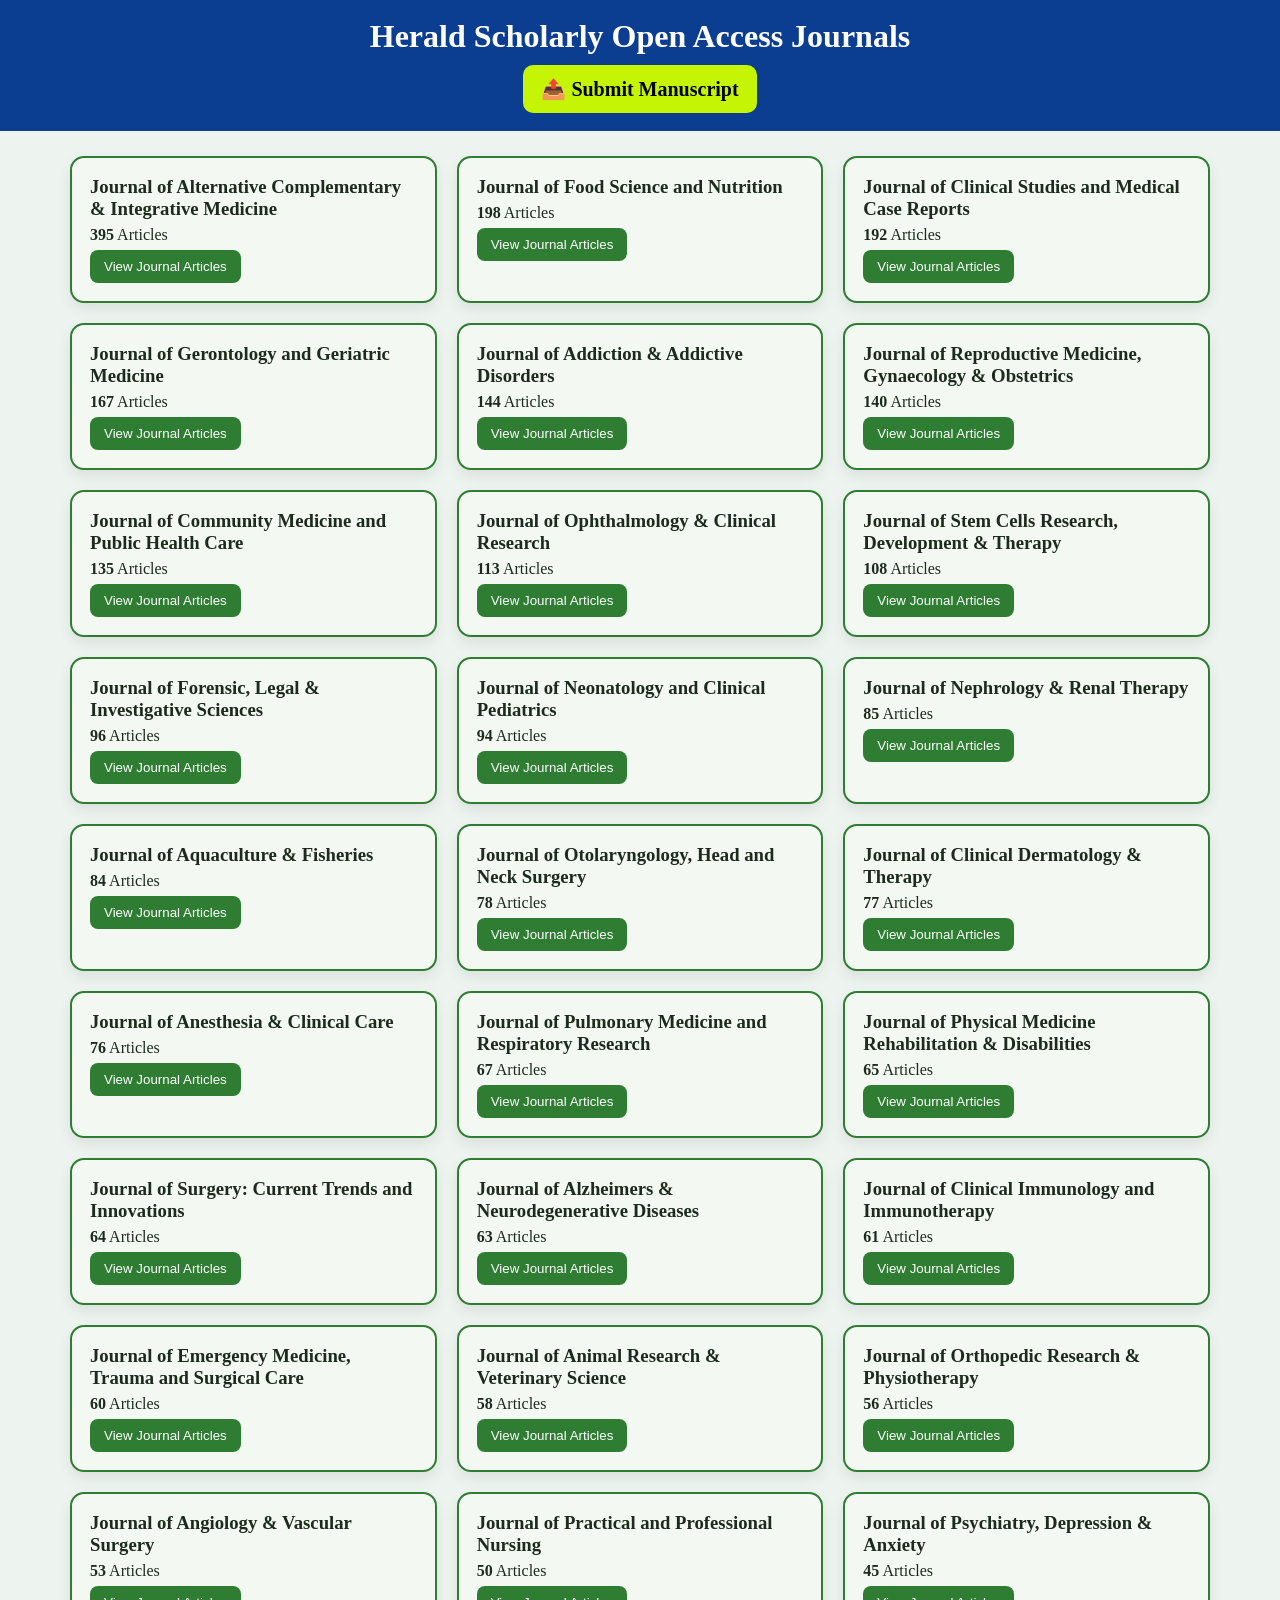
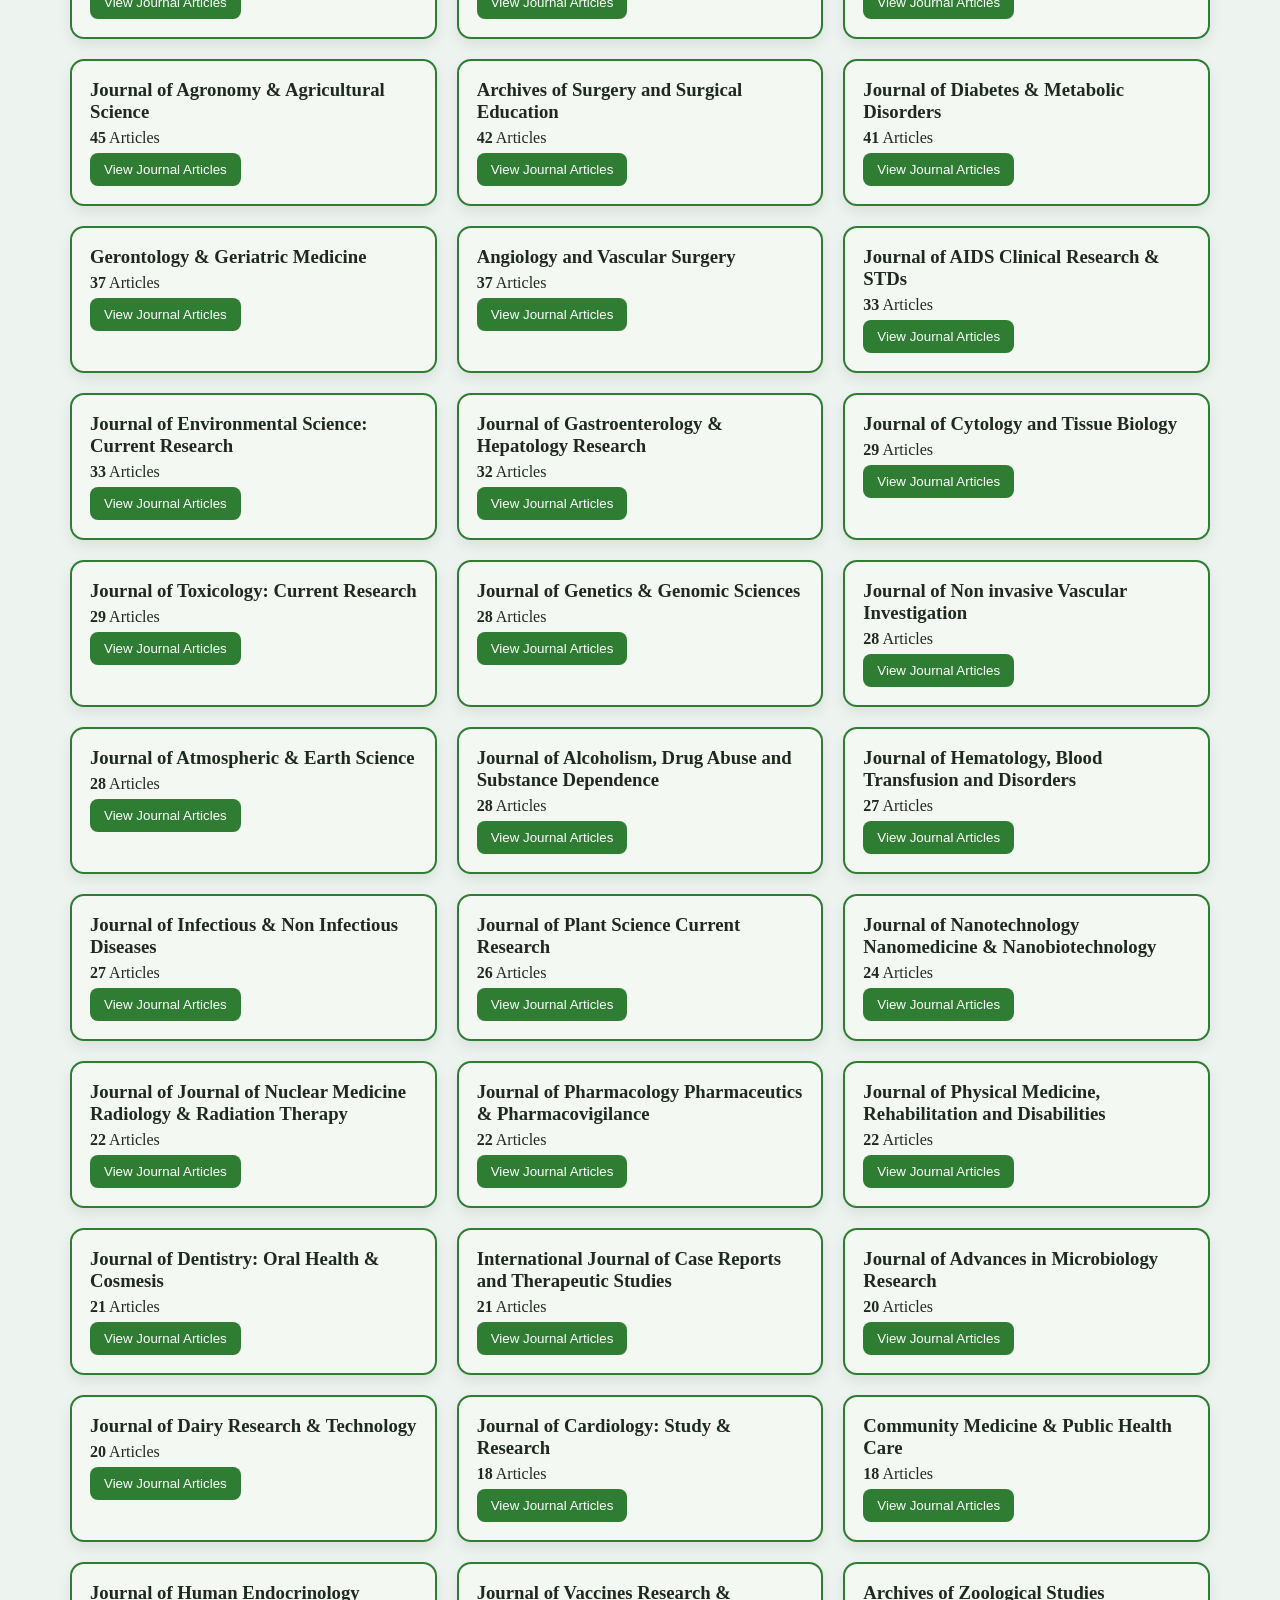
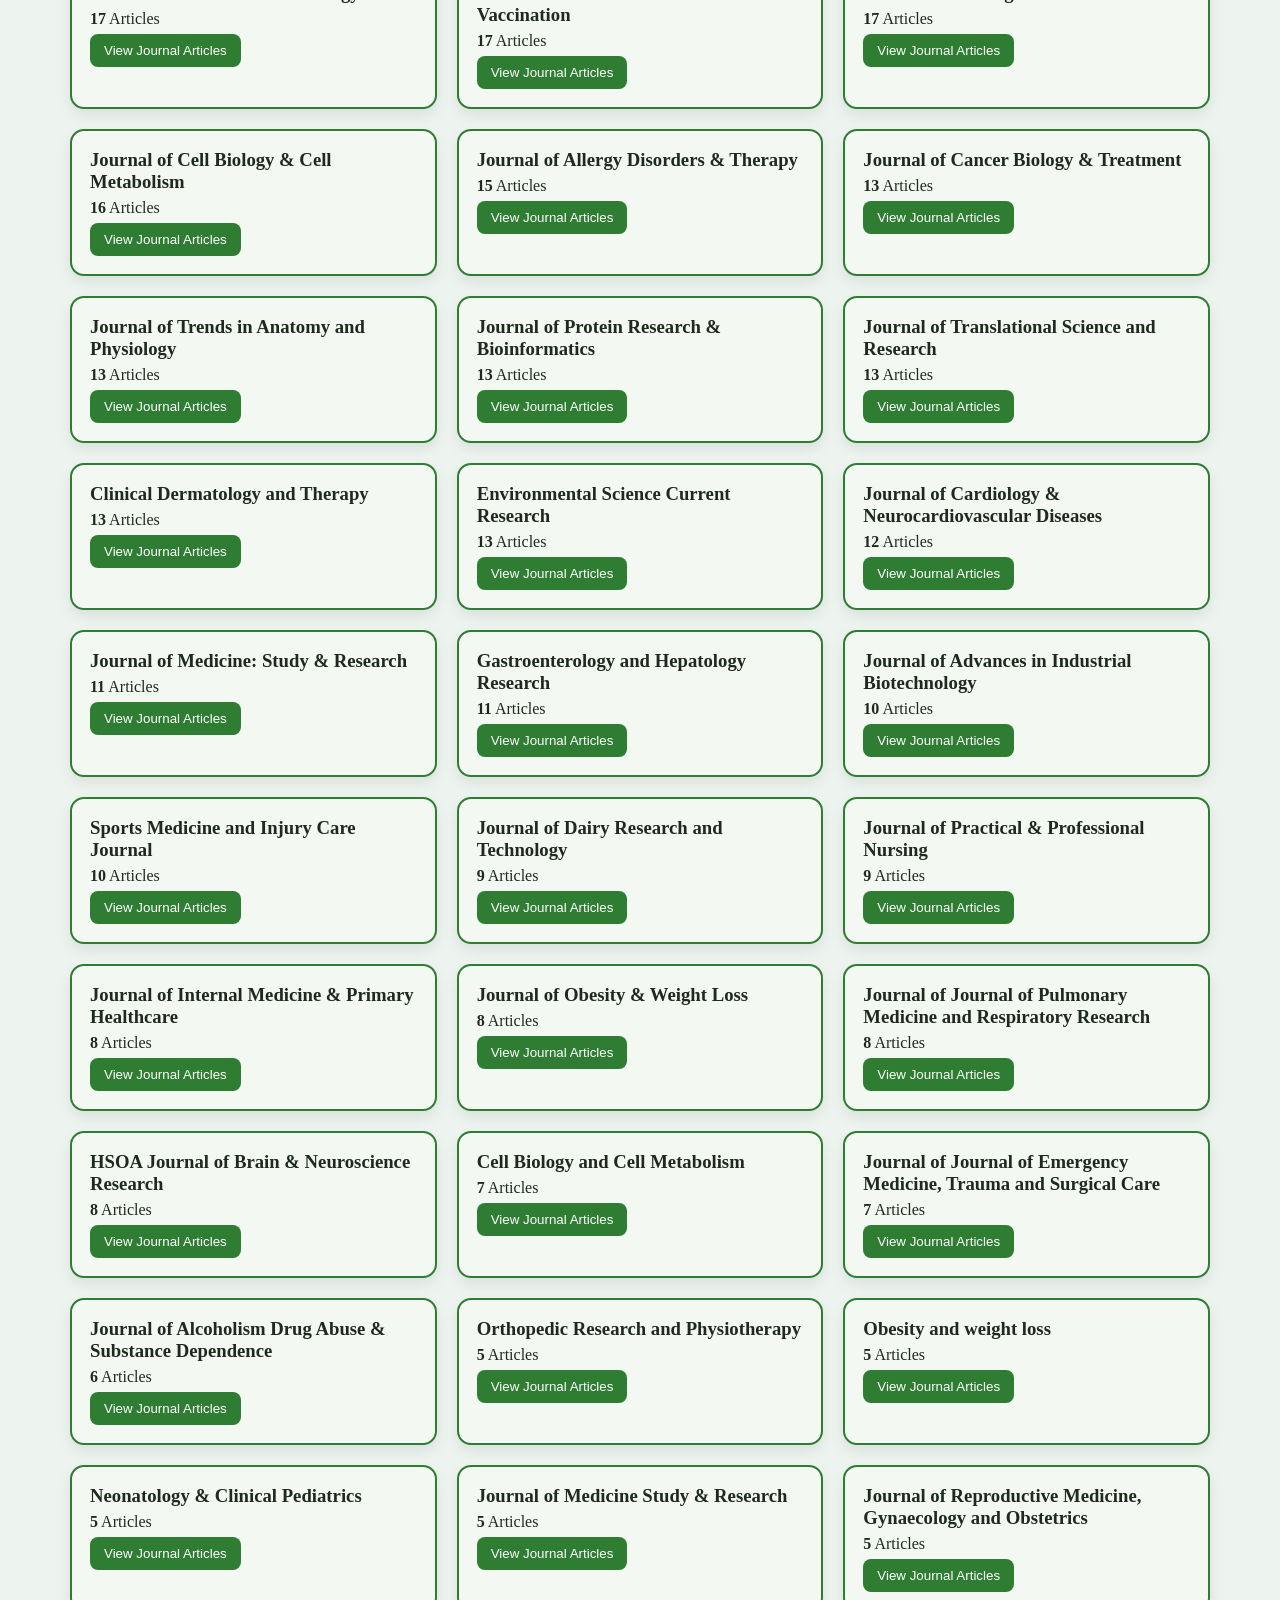
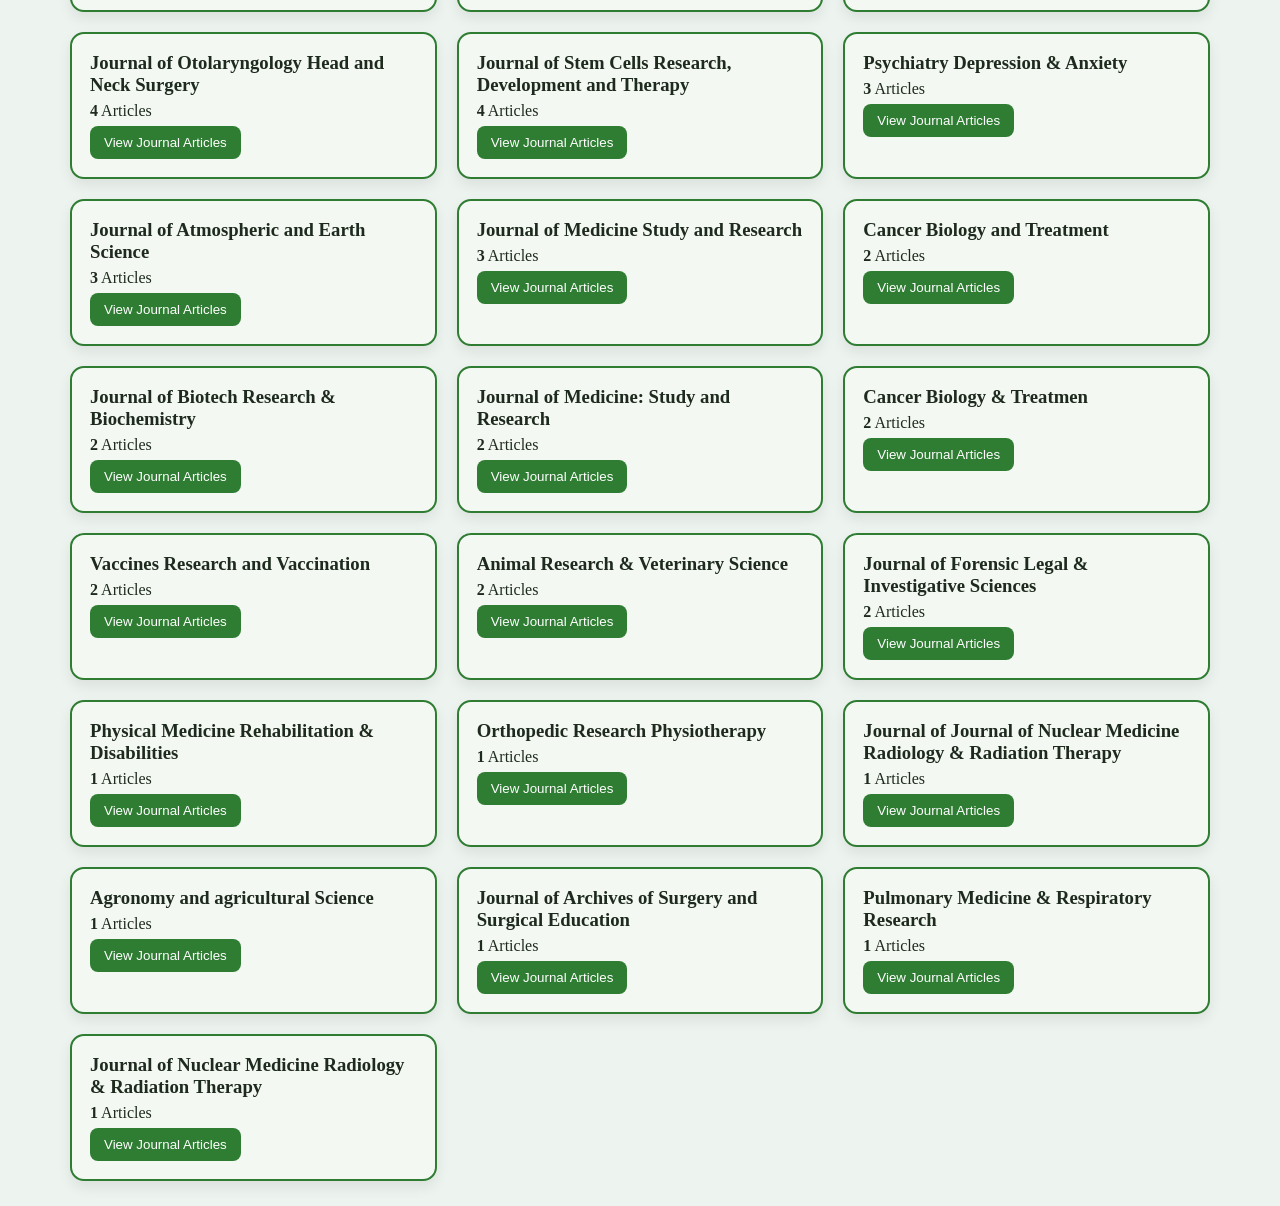
<file: index.html>
<!DOCTYPE html>
<html>
<head>
<meta charset="UTF-8">
<title>Journals</title>
<link rel="stylesheet" href="style.css">
</head>

<body>

<header class="global-header">
  <div class="header-inner">
    <div class="title">Herald Scholarly Open Access Journals</div>

    <a class="submit-btn" target="_blank"
       href="https://www.heraldopenaccess.us/submit-manuscript">
      📤 Submit Manuscript
    </a>
  </div>
</header>

<div class="page">

<div class="container" id="journalContainer"></div>

</div>

<script>

fetch("articles.json")
.then(r=>r.json())
.then(data=>{

  const map={};

  data.forEach(a=>{
    const j=a.Journal;
    map[j]=(map[j]||0)+1;
  });

  const sorted = Object.entries(map)
    .sort((a,b)=>b[1]-a[1]); // TOP COUNT FIRST

  render(sorted);

});

function render(list){

  const c=document.getElementById("journalContainer");
  c.innerHTML="";

  list.forEach(([j,count])=>{
    c.innerHTML+=`
      <div class="card">
        <h3>${j}</h3>
        <p><b>${count}</b> Articles</p>
        <button onclick="openJ('${j}')">View Journal Articles</button>
      </div>
    `;
  });

}

function openJ(j){
  localStorage.setItem("journal",j);
  window.location.href="journals.html";
}

</script>

</body>
</html>
</file>
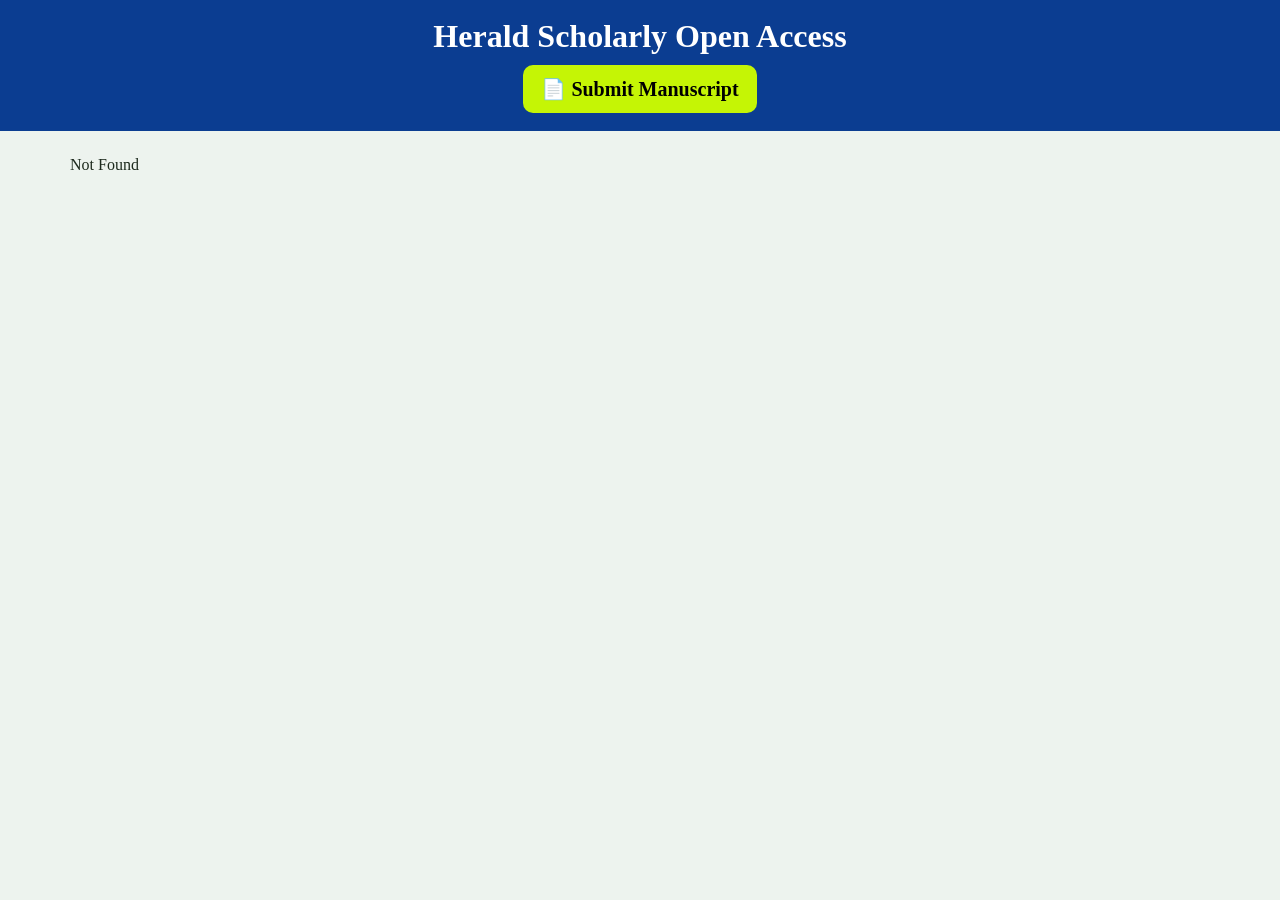
<file: article.html>
<!DOCTYPE html>
<html>
<head>
<meta charset="UTF-8">
<title>Article</title>
<link rel="stylesheet" href="style.css">
</head>

<body>

<header class="global-header">
  <div class="header-inner">
    <div class="title">Herald Scholarly Open Access</div>

    <a class="submit-btn" target="_blank"
       href="https://www.heraldopenaccess.us/submit-manuscript">
      📄 Submit Manuscript
    </a>
  </div>
</header>

<div class="page article-box" id="content"></div>

<script>

let data=[];

fetch("articles.json")
.then(r=>r.json())
.then(d=>{
  data=d;
  load();
});

function load(){

  const id=new URLSearchParams(location.search).get("id");

  const a=data.find(x=>(x.DOI||"").split("/").pop()===id);

  if(!a){
    document.getElementById("content").innerHTML="Not Found";
    return;
  }

  const title=encodeURIComponent(a.Title);

  document.getElementById("content").innerHTML=`
    <div class="article-card">

      <h2>${a.Title}</h2>

      <p><b>Authors:</b> ${a.Authors}</p>
      <p><b>Journal:</b> ${a.Journal}</p>
      <p><b>Year:</b> ${a.Year}</p>

      <div style="display:flex; gap:10px; flex-wrap:wrap; margin-top:10px;">

        <button onclick="window.open('https://doi.org/${a.DOI}')">DOI</button>

        <button onclick="window.open('https://scholar.google.com/scholar?q=${title}')">
          Google Scholar
        </button>

        ${
          a.HTML_URL
          ? `<button onclick="window.open('${a.HTML_URL}')">Publisher Portal</button>`
          : ""
        }

      </div>

    </div>
  `;
}

</script>

</body>
</html>
</file>
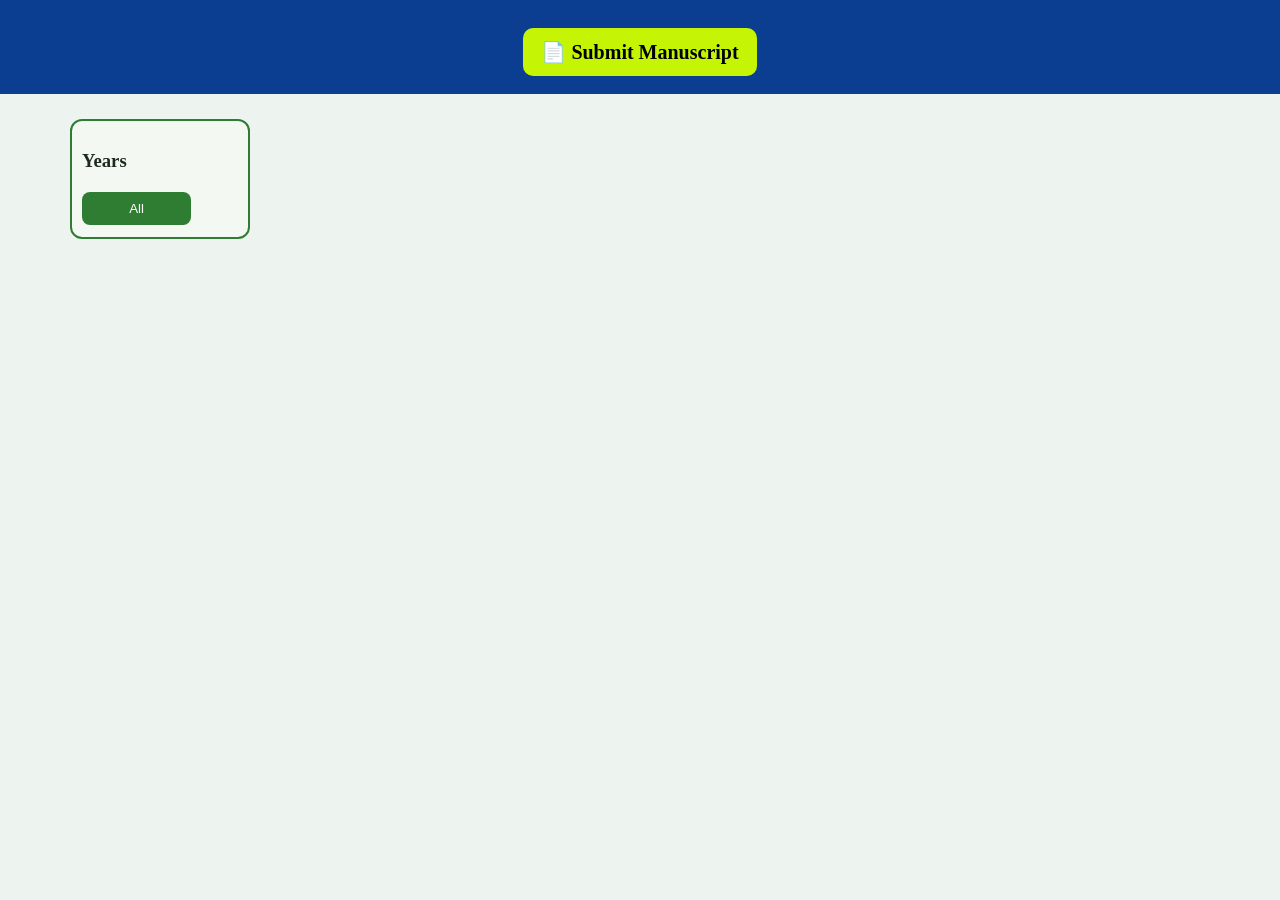
<file: journals.html>
<!DOCTYPE html>
<html>
<head>
<meta charset="UTF-8">
<title>Journal</title>
<link rel="stylesheet" href="style.css">
</head>

<body>

<header class="global-header">
  <div class="header-inner">
    <div class="title" id="title">Journal</div>

    <a class="submit-btn" target="_blank"
       href="https://www.heraldopenaccess.us/submit-manuscript">
      📄 Submit Manuscript
    </a>
  </div>
</header>

<div class="page">

<div class="journal-layout">

  <!-- LEFT YEAR -->
  <div class="year-box">
    <h3>Years</h3>
    <div id="years"></div>
  </div>

  <!-- RIGHT SINGLE COLUMN -->
  <div id="articles" class="single-column"></div>

</div>

</div>

<script>

let all=[];

const journal=localStorage.getItem("journal");

document.getElementById("title").innerText=journal;

fetch("articles.json")
.then(r=>r.json())
.then(data=>{

  all=data.filter(a=>a.Journal===journal);

  buildYears();
  render(all);

});

function buildYears(){

  const years=[...new Set(all.map(a=>a.Year))].sort((a,b)=>b-a);

  const y=document.getElementById("years");

  y.innerHTML=`<button onclick="render(all)">All</button>`;

  years.forEach(yr=>{
    y.innerHTML+=`<button onclick="filter(${yr})">${yr}</button>`;
  });

}

function filter(y){
  render(all.filter(a=>a.Year==y));
}

/* 🔥 SINGLE COLUMN RENDER FIX */
function render(list){

  const c=document.getElementById("articles");
  c.innerHTML="";

  list.forEach(a=>{

    const id=(a.DOI||"").split("/").pop();

    c.innerHTML+=`
      <div class="article-card">

        <h3>${a.Title}</h3>

        <p><b>Authors:</b> ${a.Authors}</p>
        <p><b>Year:</b> ${a.Year}</p>

        <button onclick="openA('${id}')">View Article</button>

      </div>
    `;
  });

}

function openA(id){
  window.location.href="article.html?id="+id;
}

</script>

</body>
</html>
</file>
<file: style.css>
body{
  margin:0;
  background:#edf3ee;
  font-family: Georgia, "Times New Roman", serif;
  color:#1d2a1d;
}

/* GLOBAL PADDING */
.page{
  padding:25px 70px;
}

@media(max-width:1000px){
  .page{ padding:15px 20px; }
}

/* HEADER */
.global-header{
  background:#0b3d91;
  color:white;
  padding:18px;
}

.header-inner{
  display:flex;
  flex-direction:column;
  align-items:center;
  gap:10px;
}

.title{
  font-size:32px;
  font-weight:800;
}

/* SUBMIT BUTTON */
.submit-btn{
  background:#c5f505;
  color:black;
  padding:12px 18px;
  font-size:20px;
  font-weight:bold;
  border-radius:10px;
  text-decoration:none;
}

/* ================= JOURNAL GRID (INDEX ONLY) ================= */
.container{
  display:grid;
  grid-template-columns:repeat(3, 1fr);
  gap:20px;
}

/* CARD */
.card{
  background:#f4f8f2;
  border:2px solid #2e7d32;
  border-radius:14px;
  padding:18px;
  box-shadow:0 6px 14px rgba(0,0,0,0.08);
}

.card h3{ margin:0; }

.card p{ margin:6px 0; }

/* BUTTONS */
button{
  background:#2e7d32;
  color:white;
  border:none;
  padding:9px 14px;
  border-radius:8px;
  cursor:pointer;
}

/* ================= JOURNAL PAGE LAYOUT ================= */
.journal-layout{
  display:grid;
  grid-template-columns:180px 1fr;
  gap:20px;
}

/* YEAR SIDEBAR */
.year-box{
  background:#f4f8f2;
  border:2px solid #2e7d32;
  padding:10px;
  border-radius:12px;
}

.year-box button{
  width:70%;
  margin:2px 0;
}

/* ================= RIGHT SIDE = SINGLE COLUMN ONLY ================= */
.single-column{
  display:flex;
  flex-direction:column;
  gap:15px;
}

/* ARTICLE CARD SAME STYLE */
.article-card{
  background:#f4f8f2;
  border:2px solid #2e7d32;
  padding:18px;
  border-radius:12px;
}

/* RESPONSIVE */
@media(max-width:1000px){
  .container{ grid-template-columns:repeat(2,1fr); }
}

@media(max-width:700px){
  .container{ grid-template-columns:1fr; }
  .journal-layout{ grid-template-columns:1fr; }
}
</file>
